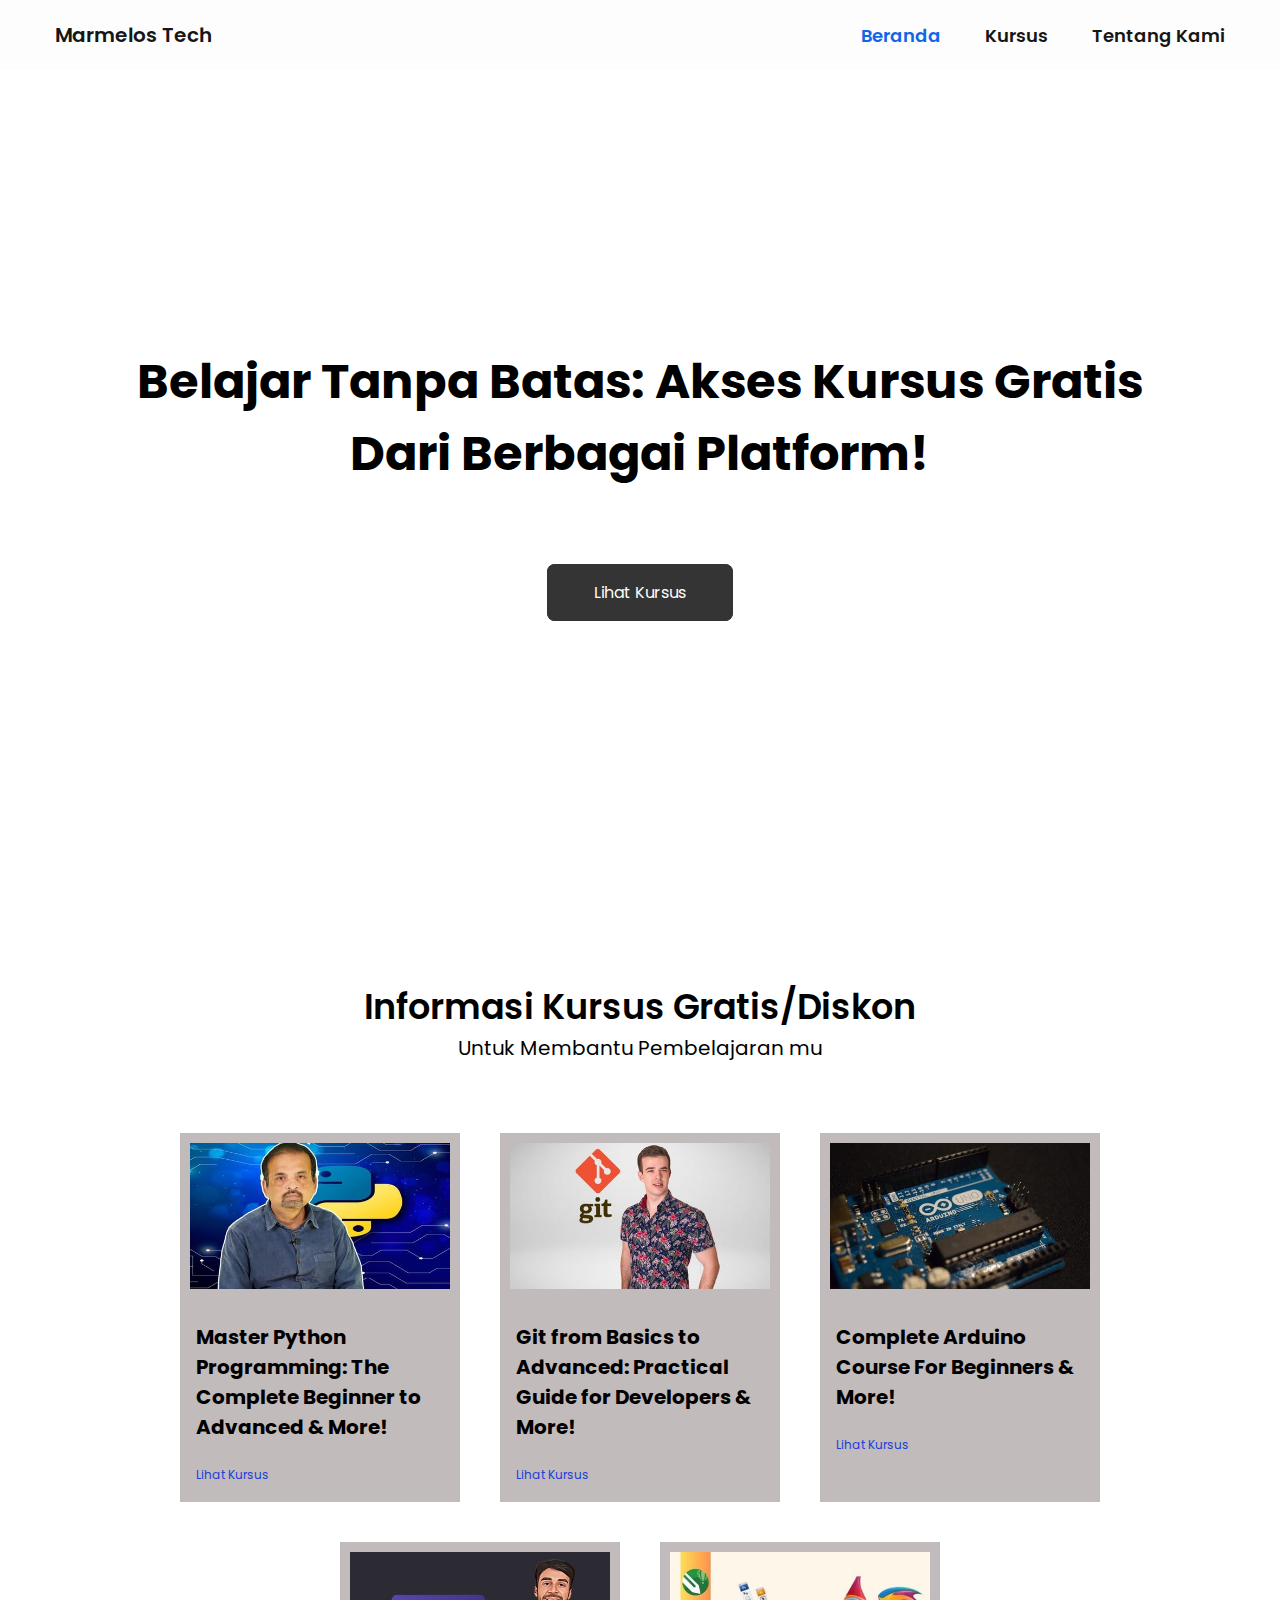
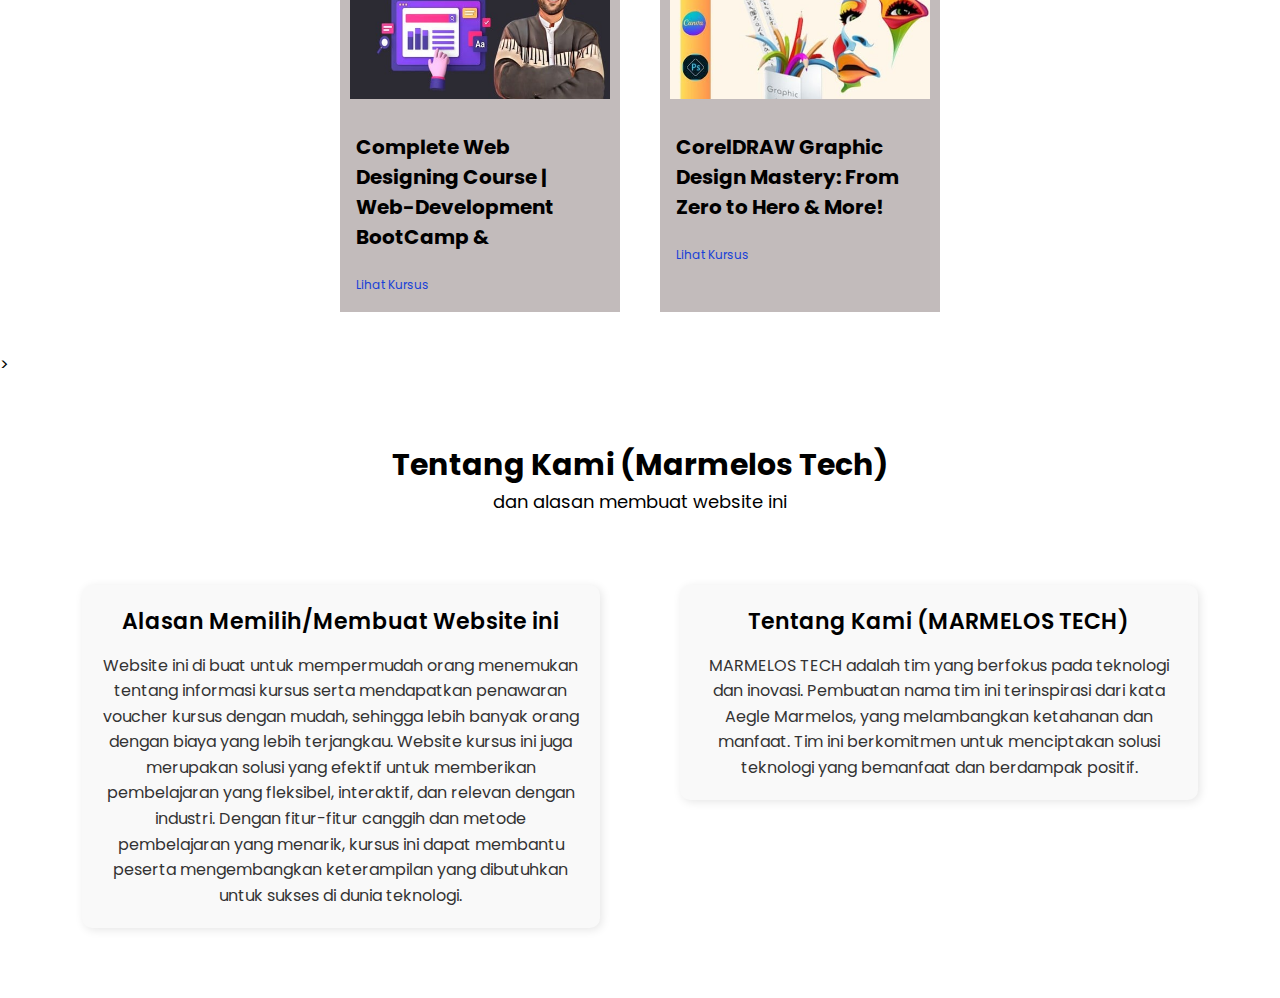
<file: index.html>
<!DOCTYPE html>
<html lang="en">
<head>
    <meta charset="UTF-8">
    <meta name="viewport" content="width=device-width, initial-scale=1.0">
    <title>Marmelos Tech</title>
    <link rel="stylesheet" href="css/style.css">
    <link href='https://unpkg.com/boxicons@2.1.4/css/boxicons.min.css' rel='stylesheet'>
</head>
<body>
    <header class="header">
        <a href="#" class="logo">Marmelos Tech</a>

        <i class='bx bx-menu' id="menu-icon"></i>
        <nav class="navbar">
            <a href="#beranda"  style="--i:12;"class="active">Beranda</a>
            <a href="#kursus" style="--i:13;">Kursus</a>
            <a href="#tentang-kami" style="--i:14;">Tentang Kami</a>
        </nav>
    </header>

    <section id="beranda" class="beranda">
        <div class="content">
            <h1>Belajar Tanpa Batas: Akses Kursus Gratis
                Dari Berbagai Platform!
            </h1>
            <div class="button">
                <a href="#kursus" class="btn">Lihat Kursus</a>
            </div>
        </div>

    </section>
        <section id="kursus" class="kursus">
            <div class="judul">
                <h1>Informasi Kursus Gratis/Diskon</h1>
                <h3>Untuk Membantu Pembelajaran mu</h3>
            </div>
            <div class="card-container">
                <div class="card">
                    <img src="image/1-py.jpeg" alt="Kelas Khusus">
                    <div class="card-content">
                        <h3>Master Python Programming: The Complete Beginner to Advanced & More!</h3>
                        <!-- JOSHFREE3 -->
                        <a href="html/course-1.html" class="btn">Lihat Kursus</a>
                    </div>
                </div>
                <div class="card">
                    <img src="image/2-git.jpeg" alt="Kelas Khusus">
                    <div class="card-content">
                        <h3>Git from Basics to Advanced: Practical Guide for Developers & More!</h3>
                        <!-- FEBRUARY_FREE_2025 -->
                        <a href="html/course-2.html" class="btn">Lihat Kursus</a>
                    </div>
                </div>
                <div class="card">
                    <img src="image/3-ar.jpeg" alt="Kelas Khusus">
                    <div class="card-content">
                        <h3>Complete Arduino Course For Beginners & More!</h3>
                        <!-- C55BE32DEDE319A48C13 -->
                        <a href="html/course-3.html" class="btn">Lihat Kursus<a>
                    </div>
                </div>
                <div class="card">
                    <img src="image/4.jpeg" alt="Kelas Khusus">
                    <div class="card-content">
                        <h3>Complete Web Designing Course | Web-Development BootCamp &</h3>
                        <!-- 3CCD05DAAAB28B64A232 -->
                        <a href="html/course-4.html" class="btn">Lihat Kursus<a>
                    </div>
                </div>
                <div class="card">
                    <img src="image/5.jpeg" alt="Kelas Khusus">
                    <div class="card-content">
                        <h3>CorelDRAW Graphic Design Mastery: From Zero to Hero & More!</h3>
                        <!-- 58B2A147BE69B478F217 -->
                        <a href="html/course-5.html" class="btn">Lihat Kursus<a>
                    </div>
                </div>
            </div>
        </section>

    <!-----tentang kami------->>
    <section id="tentang-kami" class="tentang-kami">
        <div class="judul">
            <h1>Tentang Kami (Marmelos Tech)</h1>
            <h3>dan alasan membuat website ini</h3>
        </div>
        <div class="isi">
            <div class="website">
                <h2>Alasan Memilih/Membuat Website ini</h1>
                    <p>Website ini di buat untuk mempermudah orang menemukan tentang informasi kursus serta mendapatkan penawaran voucher kursus dengan mudah, sehingga lebih banyak orang dengan biaya yang lebih terjangkau. Website kursus ini juga merupakan solusi yang efektif untuk memberikan pembelajaran yang fleksibel, interaktif, dan relevan dengan industri. Dengan fitur-fitur canggih dan metode pembelajaran yang menarik, kursus ini dapat membantu peserta mengembangkan keterampilan yang dibutuhkan untuk sukses di dunia teknologi.</p>
            </div>
            <div class="tentang">
                <h2>Tentang Kami (MARMELOS TECH)</h1>
                    <p>MARMELOS TECH adalah tim yang berfokus pada teknologi dan inovasi. Pembuatan nama tim ini terinspirasi dari kata Aegle Marmelos, yang melambangkan ketahanan dan manfaat. Tim ini berkomitmen untuk menciptakan solusi teknologi yang bemanfaat dan berdampak positif.</p>
            </div>
        </div>
    </section>
    
    <script src="script.js"></script>
</body>
</html>
</body>
</html>
</file>
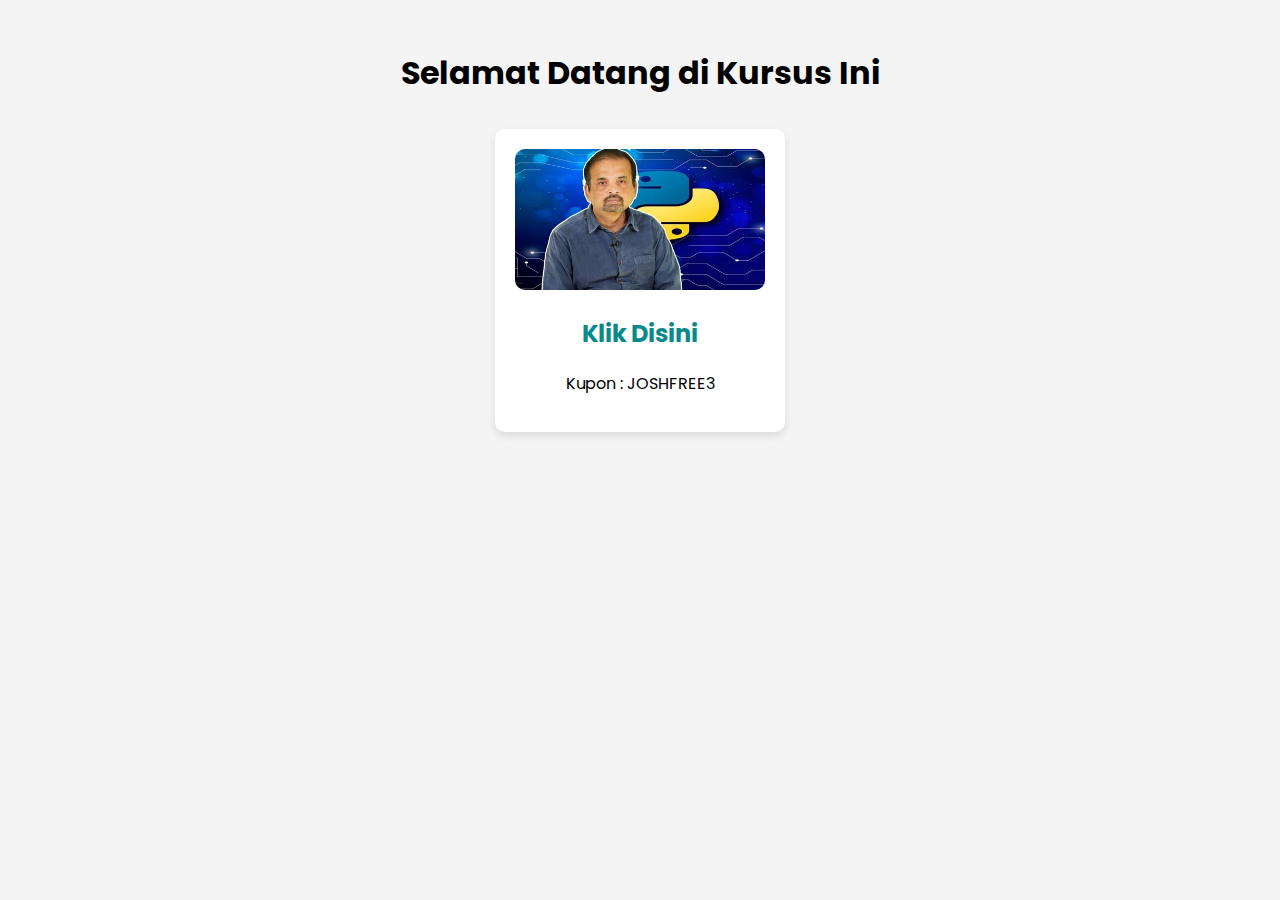
<file: html/course-1.html>
<!DOCTYPE html>
<html lang="id">
<head>
    <meta charset="UTF-8">
    <meta name="viewport" content="width=device-width, initial-scale=1.0">
    <title>Landing Page</title>
    <link rel="stylesheet" href="/css/course.css">
</head>
<body>
    <div class="container">
        <h1>Selamat Datang di Kursus Ini</h1>
        <div class="cards">
            <div class="card">
                <img src="/image/1-py.jpeg" alt="Screenshot 1">
                <h2><a href="https://www.courspora.my.id/course/complete-python-training">Klik Disini</a></h2>
                <p>Kupon : JOSHFREE3</p>
            </div>
        </div>
    </div>
</body>
</html>
</file>
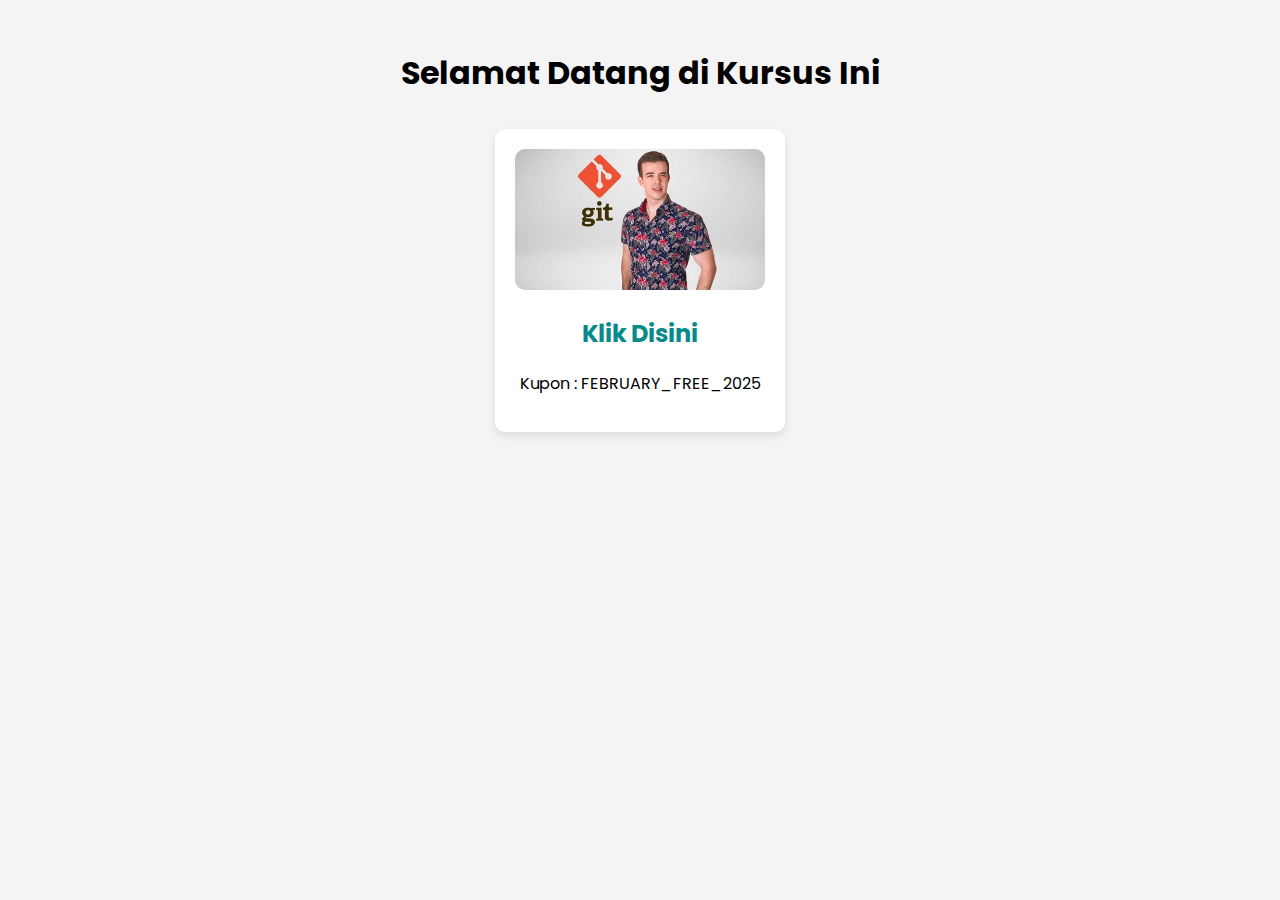
<file: html/course-2.html>
<!DOCTYPE html>
<html lang="id">
<head>
    <meta charset="UTF-8">
    <meta name="viewport" content="width=device-width, initial-scale=1.0">
    <title>Landing Page</title>
    <link rel="stylesheet" href="/css/course.css">
</head>
<body>
    <div class="container">
        <h1>Selamat Datang di Kursus Ini</h1>
        <div class="cards">
            <div class="card">
                <img src="/image/2-git.jpeg" alt="Screenshot 1">
                <h2><a href="https://www.courspora.my.id/course/git-learnit">Klik Disini</a></h2>
                <p>Kupon : FEBRUARY_FREE_2025</p>
            </div>
        </div>
    </div>
</body>
</html>
</file>
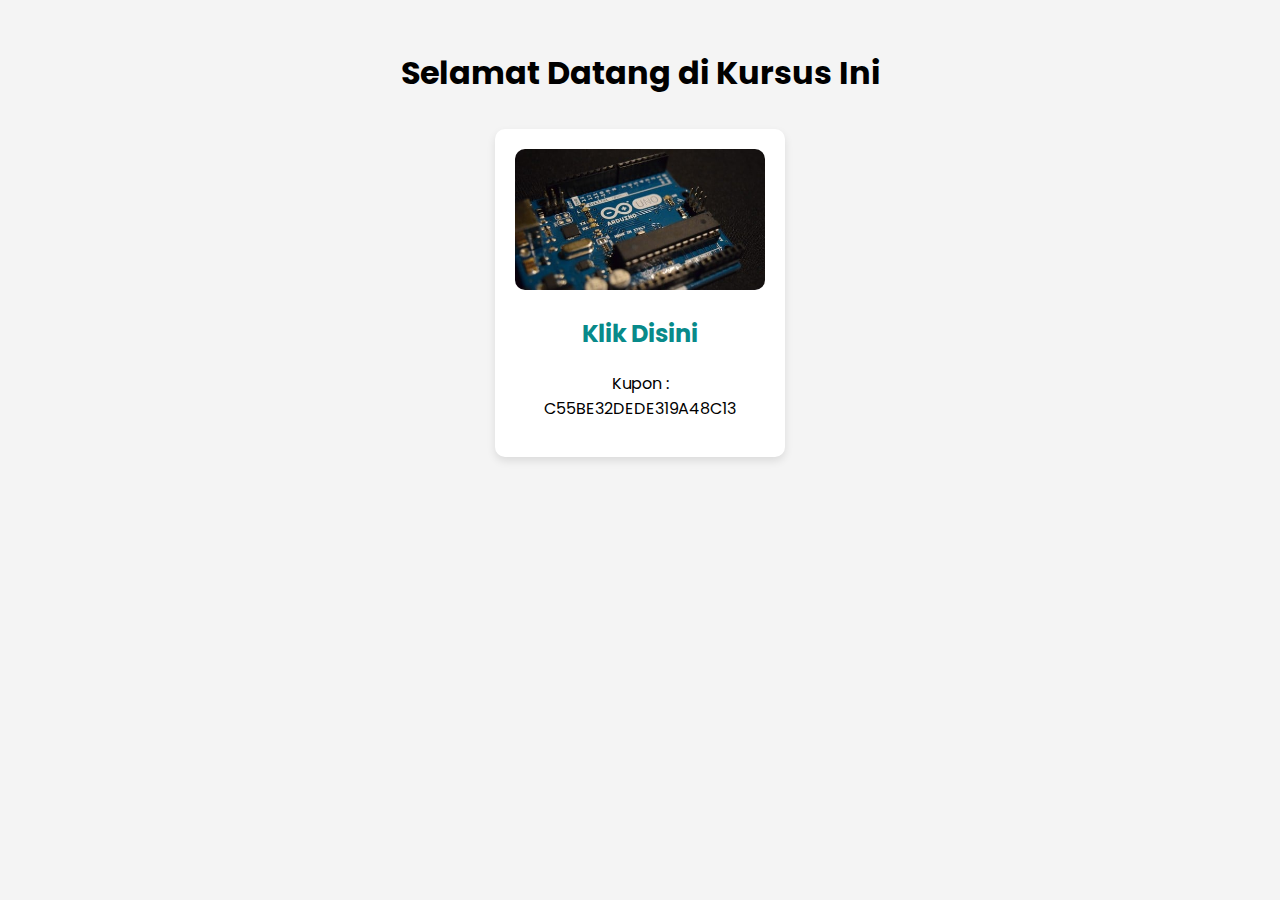
<file: html/course-3.html>
<!DOCTYPE html>
<html lang="id">
<head>
    <meta charset="UTF-8">
    <meta name="viewport" content="width=device-width, initial-scale=1.0">
    <title>Landing Page</title>
    <link rel="stylesheet" href="/css/course.css">
</head>
<body>
    <div class="container">
        <h1>Selamat Datang di Kursus Ini</h1>
        <div class="cards">
            <div class="card">
                <img src="/image/3-ar.jpeg" alt="Screenshot 1">
                <h2><a href="https://www.udemy.com/course/graphic-design-mastery-from-zero-to-hero/?couponCode=LETSLEARNNOW">Klik Disini</a></h2>
                <p>Kupon : C55BE32DEDE319A48C13</p>
            </div>
        </div>
    </div>
</body>
</html>
</file>
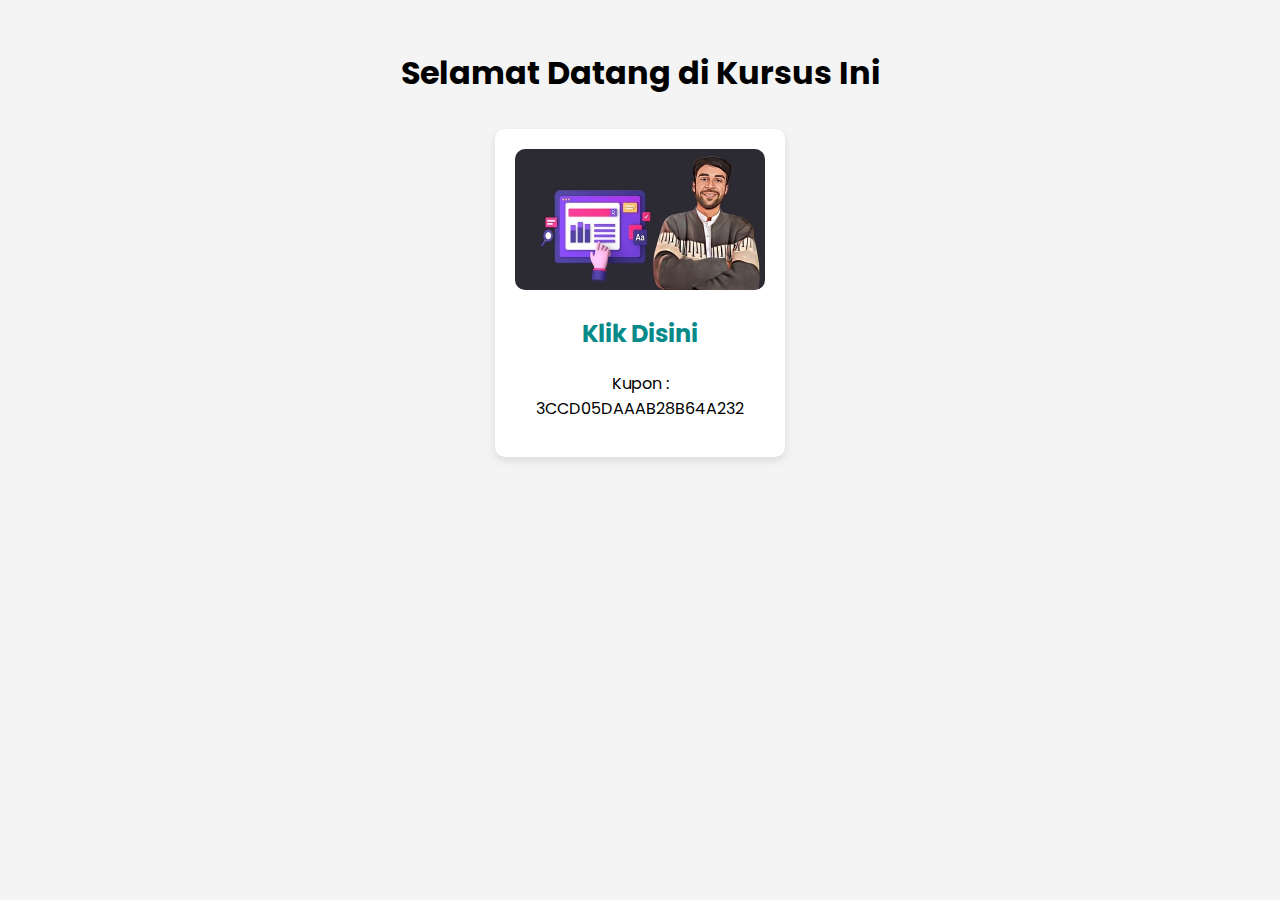
<file: html/course-4.html>
<!DOCTYPE html>
<html lang="id">
<head>
    <meta charset="UTF-8">
    <meta name="viewport" content="width=device-width, initial-scale=1.0">
    <title>Landing Page</title>
    <link rel="stylesheet" href="/css/course.css">
</head>
<body>
    <div class="container">
        <h1>Selamat Datang di Kursus Ini</h1>
        <div class="cards">
            <div class="card">
                <img src="/image/4.jpeg" alt="Screenshot 1">
                <h2><a href="https://www.courspora.my.id/course/master-classes-for-web-design-course-html-css-js-seo">Klik Disini</a></h2>
                <p>Kupon : 3CCD05DAAAB28B64A232</p>
            </div>
        </div>
    </div>
</body>
</html>
</file>
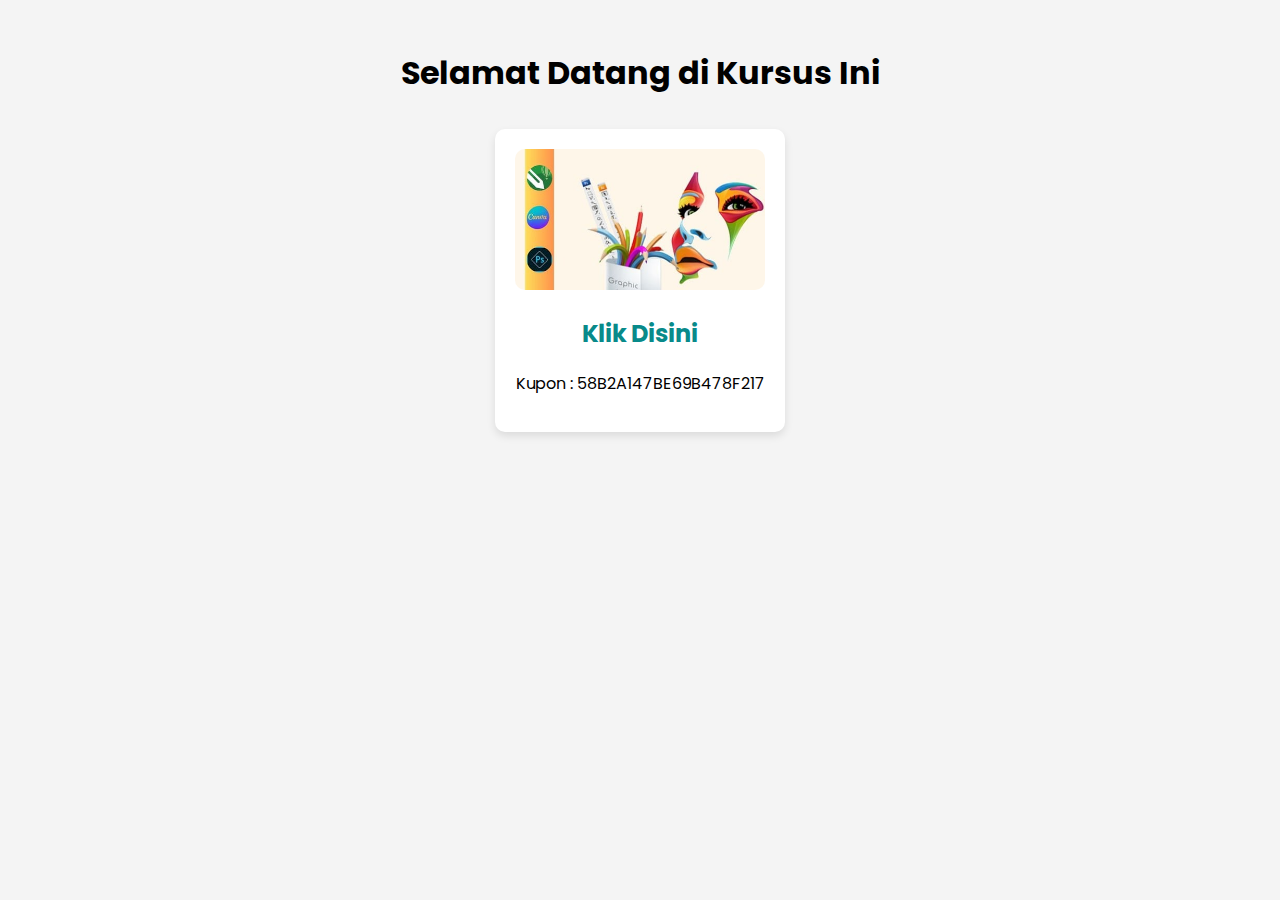
<file: html/course-5.html>
<!DOCTYPE html>
<html lang="id">
<head>
    <meta charset="UTF-8">
    <meta name="viewport" content="width=device-width, initial-scale=1.0">
    <title>Landing Page</title>
    <link rel="stylesheet" href="/css/course.css">
</head>
<body>
    <div class="container">
        <h1>Selamat Datang di Kursus Ini</h1>
        <div class="cards">
            <div class="card">
                <img src="/image/5.jpeg" alt="Screenshot 1">
                <h2><a href="https://www.courspora.my.id/course/graphic-design-mastery-from-zero-to-hero">Klik Disini</a></h2>
                <p>Kupon : 58B2A147BE69B478F217</p>
            </div>
        </div>
    </div>
</body>
</html>
</file>
<file: css/style.css>
@import url('https://fonts.googleapis.com/css2?family=Exo:ital,wght@0,100..900;1,100..900&family=Poppins:ital,wght@0,100;0,200;0,300;0,400;0,500;0,600;0,700;0,800;0,900;1,100;1,200;1,300;1,400;1,500;1,600;1,700;1,800;1,900&display=swap');
*{
    margin: 0;
    padding: 0;
    box-sizing: border-box;
    scroll-behavior: smooth;
    font-family: "Poppins", serif;
}

:root{
    --bg-color:#fdfdfd;
    --text-color:#161616;
    --teks-color:rgb(15, 102, 233);
    --btn-color:#353434;
    --card-color:#c2bbbb;
}

body{
    min-height: 100vh;
    background-position: center;
}

.header{
    position: fixed;
    top: 0;
    left: 0;
    width: 100%;
    padding: 20px 55px;
    display: flex;
    justify-content: space-between;
    align-items: center;
    z-index: 1000;
    background: var(--bg-color);
}

.logo{
    color: var(--text-color);
    text-decoration: none;
    font-size: 20px;
    font-weight: 600;
    cursor: default;
}

nav a {
    font-size: 18px;
    color: var(--text-color);
    text-decoration: none;
    font-weight: 550;
    margin-left: 35px;
    transition: .3s;
}

.navbar a {
    position: relative;
    margin-left: 40px;
}

.navbar a::before{
    content: '';
    position: absolute;
    top: 100%;
    left: 0;
    width: 0;
    height: 2px;
    background: var(--teks-color);
    transition: .3s;
}

.navbar a:hover::before{
    width: 100%;
}

nav a:hover,
nav a.active {
    color: var(--teks-color);
}


.beranda{
    height: 100vh;
    display: flex;
    justify-content: center;
    align-items: center;
}
.beranda .content{
    text-align: center;
    margin-top:50px ;
}

.beranda .content h1{
    font-size: 3rem;
    width: 1100px;
}

.beranda .button{
    margin-top: 90px;
}
.beranda .btn{
    padding: 15px 45px;
    background-color: var(--btn-color);
    border-radius: 8px;
    text-decoration: none;
    font-weight: 400;
    color: var(--bg-color);
    border: 2px solid var(--btn-color);
    transition: .3s;
}

.beranda .btn:hover{
    background-color: var(--bg-color);
    border: 2px solid var(--btn-color);
    color: var(--btn-color);
}



/*Kursus*/
.kursus{
    top: 0;
    left: 0;
    width: 100%;
    padding: 20px 30px;
}

.judul {
    text-align: center;
    margin-top: 60px;
}

.judul h1 {
    font-weight: 600;
    font-size: 35px;
}

.judul h3 {
    font-weight: 400;
    font-size: 20px;
}

.card-container {
    display: flex;
    justify-content: center;
    flex-wrap: wrap;
    margin-top: 50px;
}

.card {
    width: 280px;
    background-color: var(--card-color);
    overflow: hidden;
    box-shadow: 0px 2px 4px rgba(0, 0, 0, 0, 2);
    margin: 20px;
}

.card img {
    width: 100%;
    height: auto;
    padding: 10px 10px;
    padding-left: 10px;
    border-radius: 8px;
}

.card-content {
    padding: 16px;
}
.card-content h3 {
    font-size: 20px;
    margin-bottom: 8px;
}


.card-container .btn {
    display: inline-block;
    padding-bottom: 8px 16px;
    text-decoration: none;
    border-radius: 4px;
    margin-top: 16px;
    font-size: 12px;
    color: #1841d8;
}

/* ------- TENTANG KAMI ------- */
.tentang-kami {
    width: 90%;
    margin: auto;
    padding-top: 5px;
    text-align: center;
    margin-bottom: 70px;
}

.tentang-kami .judul h1 {
    font-weight: 700;
    font-size: 30px;
}

.tentang-kami .judul h3 {
    font-weight: 400;
    font-size: 18px;
    margin-bottom: 40px;
}

.tentang-kami .isi {
    display: flex;
    flex-wrap: wrap;
    justify-content: center;
    gap: 80px;
    margin-top: 20px;
    padding-top: 30px;
}

.tentang-kami .isi .website,
.tentang-kami .isi .tentang {
    width: 45%;
    height: 100%;
    background-color: #f9f9f9;
    padding: 20px;
    border-radius: 10px;
    box-shadow: 2px 2px 10px rgba(0, 0, 0, 0.1);
    text-align: center;
}

.tentang-kami .isi h2 {
    font-size: 22px;
    font-weight: 600;
    margin-bottom: 15px;
}

.tentang-kami .isi p {
    font-size: 16px;
    line-height: 1.6;
    color: #333;
}

#menu-icon{
    font-size: 3rem;
    color: var(--text-color);
    display: none;
}


@media (max-width: 992px) {
    .header {
        padding: 1.25rem 4%;
    }
    .beranda .content h1{
        font-size: 2rem;
        width: 900px;
    }
}
@media (max-width: 768px) {
    #menu-icon {
        display: block;
    }
    .beranda .content h1{
        font-size: 2rem;
        width: 250px;
    }
    .beranda .btn{
        padding: 10px 40px;
        font-size: 15px;
    }
    .navbar {
        position: absolute;
        top: 100%;
        left: 0;
        width: 100%;
        padding: 0.5rem 4%;
        display: none;
        background: var(--bg-color);
    }
    .navbar.active {
        display: block;
    }
    .navbar a {
        display: block;
        margin: 1.5rem 0;
    }
    .row {
        flex-direction: column;
        align-items: center;
    }
    
    .judul h1 {
        font-weight: 600;
        font-size: 25px;
    }

    .judul h3 {
        font-weight: 400;
        font-size: 15px;
    }
    .tentang-kami .judul h1 {
        font-weight: 600;
        font-size: 25px;
    }

    .tentang-kami .judul h3 {
        font-weight: 400;
        font-size: 15px;
    }
    .tentang-kami .isi {
        flex-direction: column;
        align-items: center;
    }
    .tentang-kami .isi h2{
        font-weight: 600;
        font-size: 15px;
    }
    .tentang-kami .isi p{
        font-size: 10px;
    }

    .tentang-kami .isi .website,
    .tentang-kami .isi .tentang {
        width: 90%;
    }

}
</file>
<file: css/course.css>
@import url('https://fonts.googleapis.com/css2?family=Exo:ital,wght@0,100..900;1,100..900&family=Poppins:ital,wght@0,100;0,200;0,300;0,400;0,500;0,600;0,700;0,800;0,900;1,100;1,200;1,300;1,400;1,500;1,600;1,700;1,800;1,900&display=swap');


body {
    font-family: 'Poppins', sans-serif;
    background-color: #f4f4f4;
    text-align: center;
}

.container {
    width: 80%;
    margin: auto;
    padding: 20px;
}

.cards {
    display: flex;
    justify-content: space-around;
    flex-wrap: wrap;
}

.card {
    background: white;
    padding: 20px;
    border-radius: 10px;
    box-shadow: 0 4px 8px rgba(0, 0, 0, 0.1);
    margin: 10px;
    width: 250px;
}

.card img {
    max-width: 100%;
    border-radius: 10px;
}

.card h2 a {
    text-decoration: none;
    color: rgb(8, 138, 138);
}
</file>
